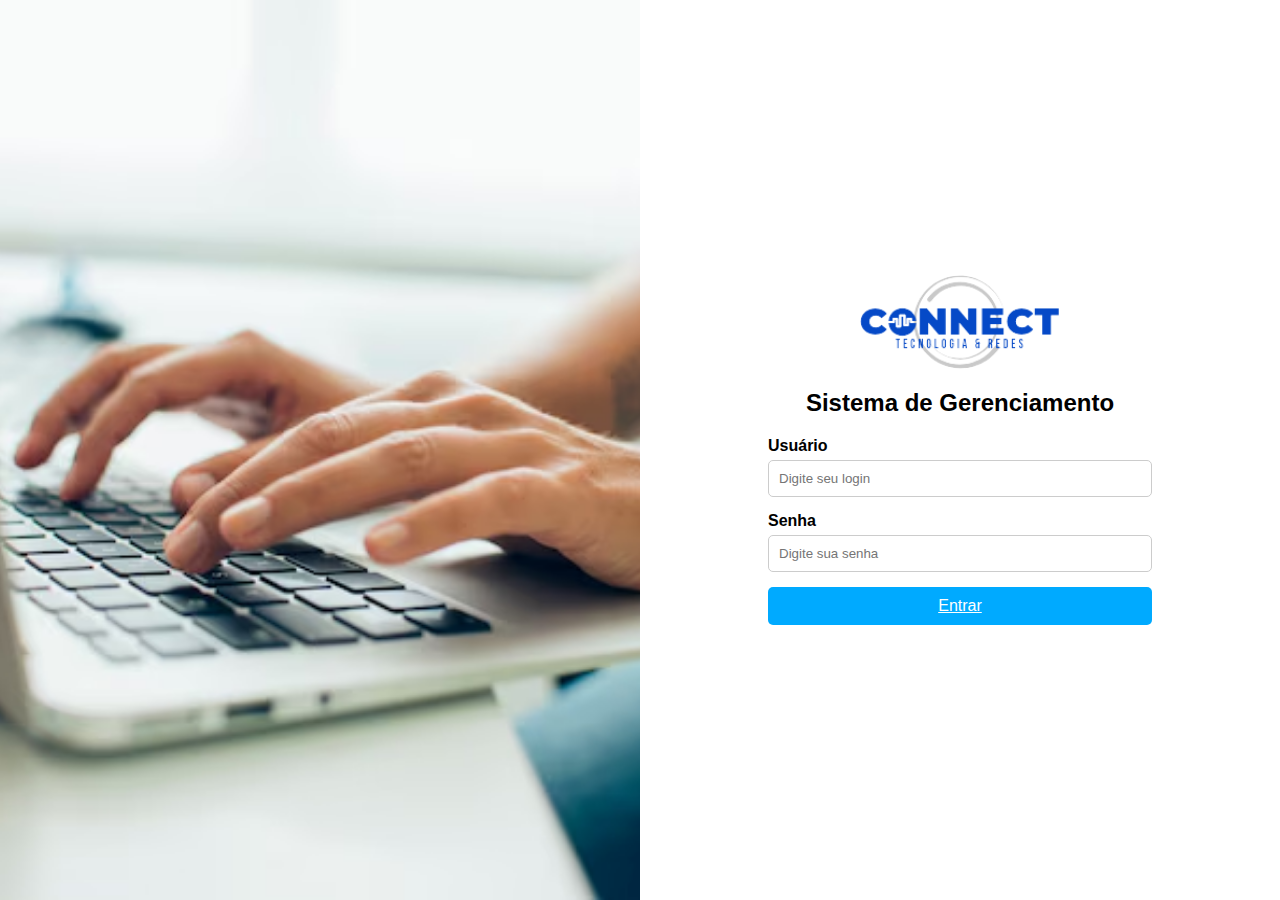
<file: 25-02/Aula - Login - aluno/index.html>
<!DOCTYPE html>
<html lang="pt-br">
<head>
    <meta charset="UTF-8">
    <meta name="viewport" content="width=device-width, initial-scale=1.0">
    <title>Tela de Login</title>
    <link rel="stylesheet" href="css/style.css">
</head>
<body>
    <div class="container">
        <div class="left-side"></div>

        <div class="right-side">
            <div class="login-form">
                <img src="img/logo.png" alt="Ilustração" class="illustration">
                <h2>Sistema de Gerenciamento</h2>
                <form>
                    <label for="username">Usuário</label>
                    <input type="text" id="username" placeholder="Digite seu login">

                    <label for="password">Senha</label>
                    <input type="password" id="password" placeholder="Digite sua senha">

                    <a id="login-btn" class="login-btn" onclick="entrar()" href="">Entrar</a>
                </form>
            </div>
        </div>
    </div>

    <script src="js/script.js"></script>
</body>
</html>
</file>
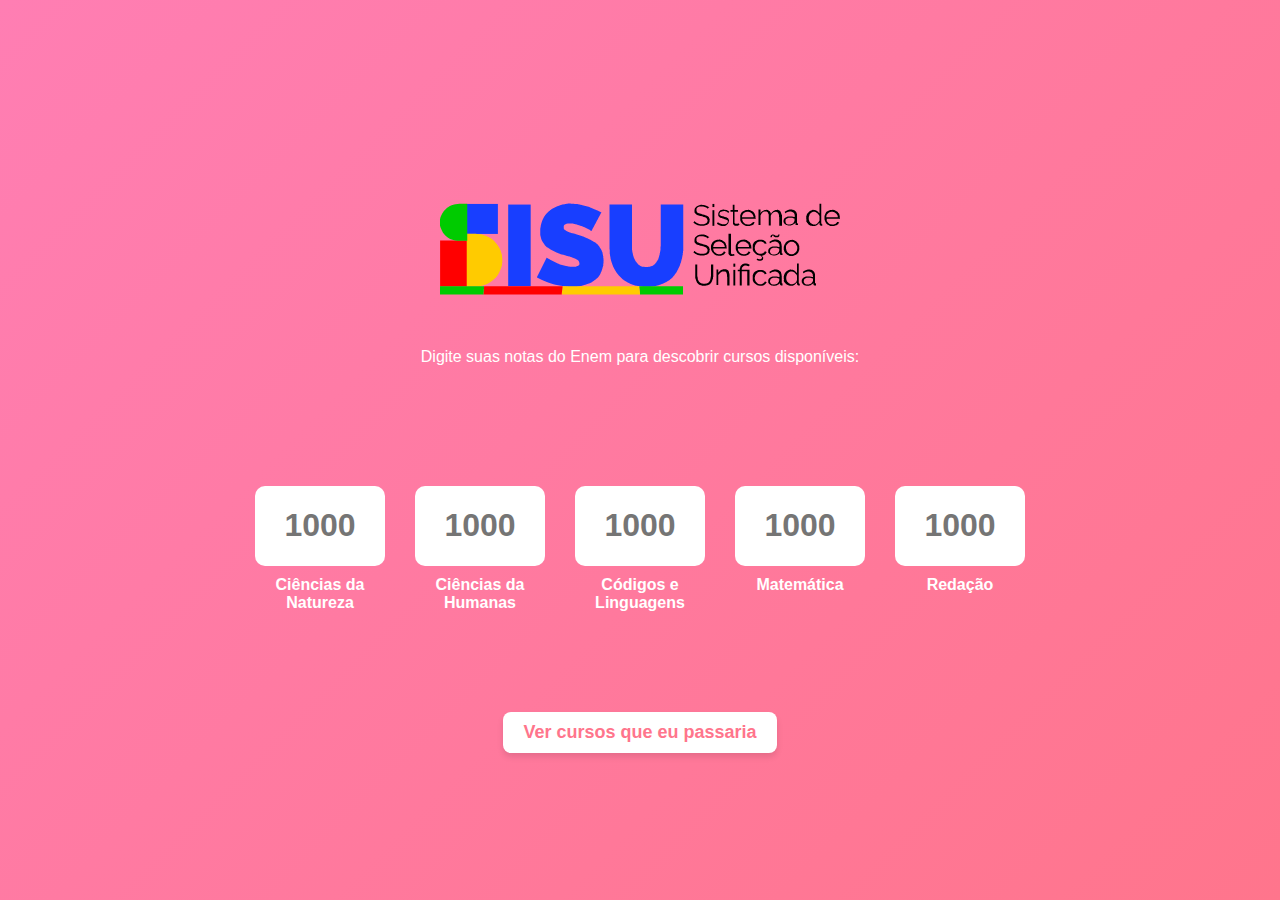
<file: 25-02/Aula - NotaSISU - Copia/index.html>
<!DOCTYPE html>
 <html lang="pt-br">
 
 <head>
     <meta charset="UTF-8">
     <meta name="viewport" content="width=device-width, initial-scale=1.0">
     <title>Document</title>
     <link rel="stylesheet" href="css/style.css">
 </head>
 
 <body>
     <div class="container">
         <img src="img/image.png" alt="">
         <p>Digite suas notas do Enem para descobrir cursos disponíveis:</p>
         <h1 id="resp"></h1>
 
         <div class="notas">
             <div class="notas-item">
                 <input type="number" placeholder="1000" id="natureza">
                 <label for="natureza"><b>Ciências</b> da Natureza</label>
             </div>
             <div class="notas-item">
                 <input type="number" placeholder="1000" id="humanas">
                 <label for="humanas"><b>Ciências</b> da Humanas</label>
             </div>
             <div class="notas-item">
                 <input type="number" placeholder="1000" id="linguagens">
                 <label for="linguagens">Códigos e Linguagens</label>
             </div>
             <div class="notas-item">
                 <input type="number" placeholder="1000" id="matematica">
                 <label for="matematica">Matemática</label>
             </div>
             <div class="notas-item">
                 <input type="number" placeholder="1000" id="redacao">
                 <label for="redação">Redação</label>
             </div>
         </div>
 
         <button onclick="calcularCursos()">Ver cursos que eu passaria</button>
         <script src="js/script.js"></script>
 </body>
 
 </html>
</file>
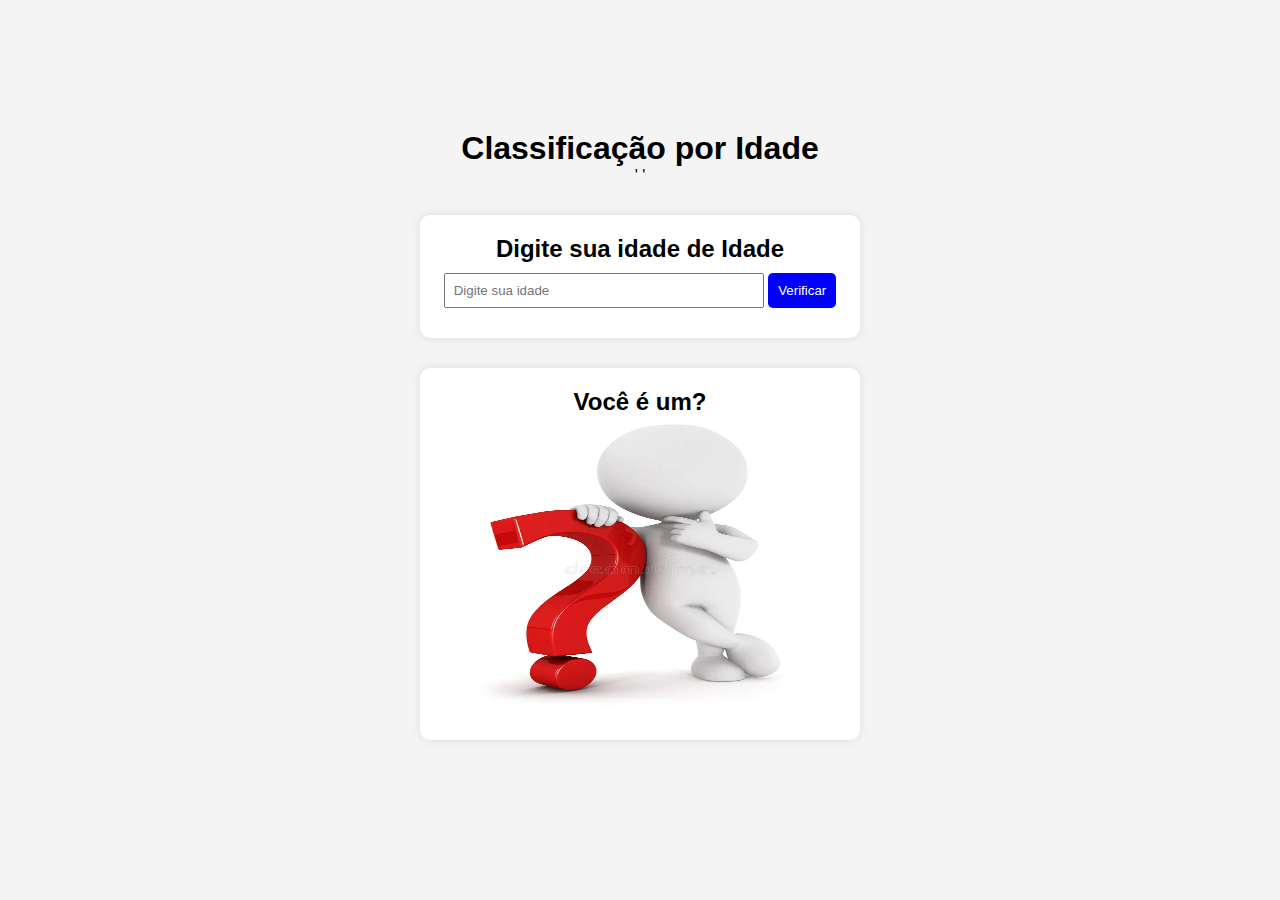
<file: 25-02/Aula - VerificadorIdade - aluno/index.html>
<!DOCTYPE html>
<html lang="pt-br">

<head>
    <meta charset="UTF-8">
    <meta name="viewport" content="width=device-width, initial-scale=1.0">
    <title>Document</title>
    <link rel="stylesheet" href="css/style.css">
</head>

<body>
    <div class="container">
        <h1>Classificação por Idade</h1>'   '
        <div class="esquerda">
            <h2>Digite sua idade de Idade</h2>
            <input type="number" id="idade" placeholder="Digite sua idade">
            <button onclick="verificarIdade()">Verificar</button>
        </div>
        <div class="direita">
            <h2 id="tipo">Você é um?</h2>
            <img id="imagem" src="img/ini.png" alt="">
        </div>
    </div>
    <script src="js/script.js"></script>
</body>

</html>
</file>
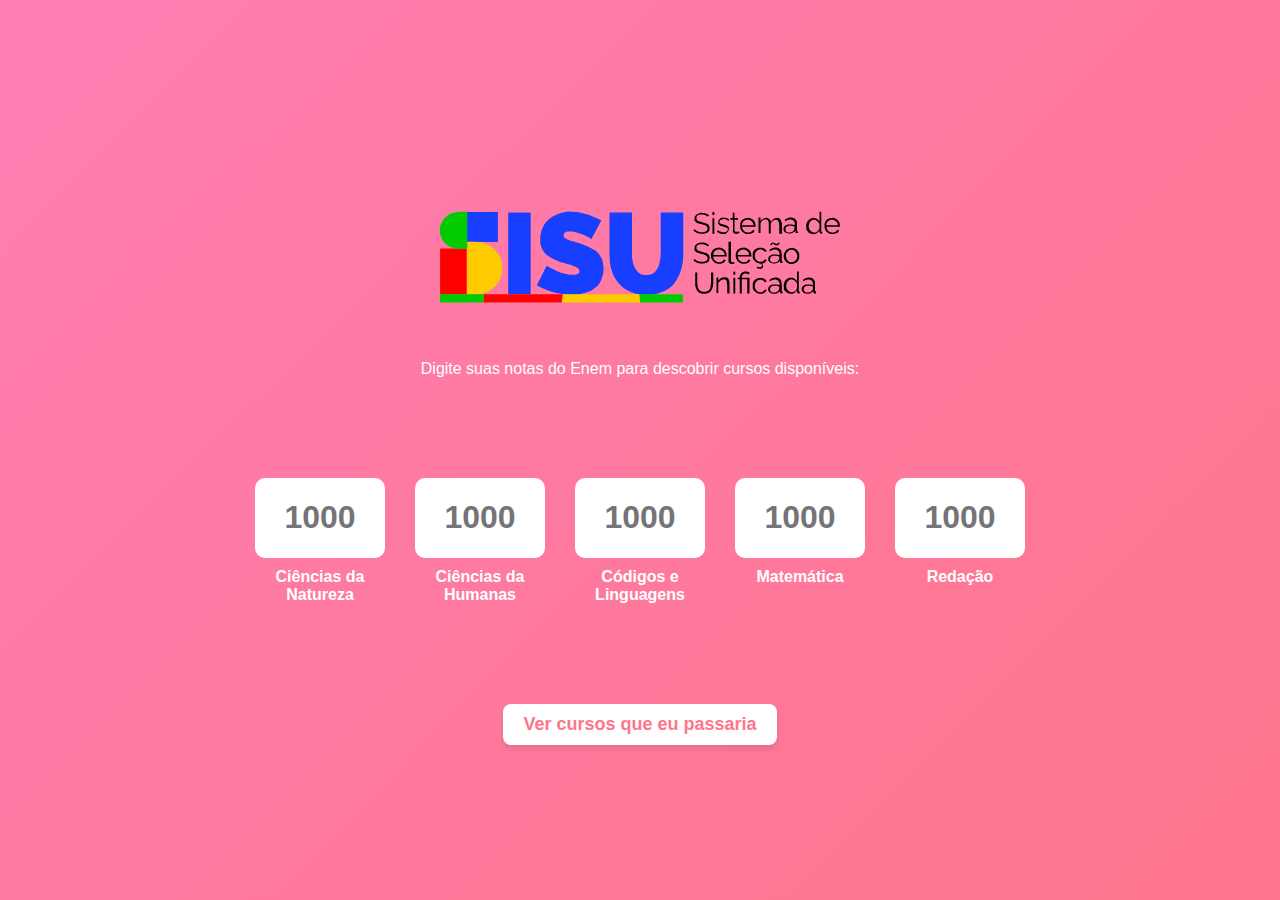
<file: 25-02/Desafio/index.html>
<!DOCTYPE html>
<html lang="pt-br">

<head>
    <meta charset="UTF-8">
    <meta name="viewport" content="width=device-width, initial-scale=1.0">
    <title>Document</title>
    <link rel="stylesheet" href="css/style.css">
</head>

<body>
    <div class="container">
        <img src="img/image.png" alt="">
        <p>Digite suas notas do Enem para descobrir cursos disponíveis:</p>
        <strong><p id="resp"></p></strong>

        <div class="notas">
            <div class="notas-item">
                <input type="number" placeholder="1000" id="natureza">
                <label for="natureza"><b>Ciências</b> da Natureza</label>
            </div>
            <div class="notas-item">
                <input type="number" placeholder="1000" id="humanas">
                <label for="humanas"><b>Ciências</b> da Humanas</label>
            </div>
            <div class="notas-item">
                <input type="number" placeholder="1000" id="linguagens">
                <label for="linguagens">Códigos e Linguagens</label>
            </div>
            <div class="notas-item">
                <input type="number" placeholder="1000" id="matematica">
                <label for="matematica">Matemática</label>
            </div>
            <div class="notas-item">
                <input type="number" placeholder="1000" id="redacao">
                <label for="redação">Redação</label>
            </div>
        </div>


        <button onclick="calcularCursos()">Ver cursos que eu passaria</button>
        <script src="js/script.js"></script>
</body>

</html>
</file>
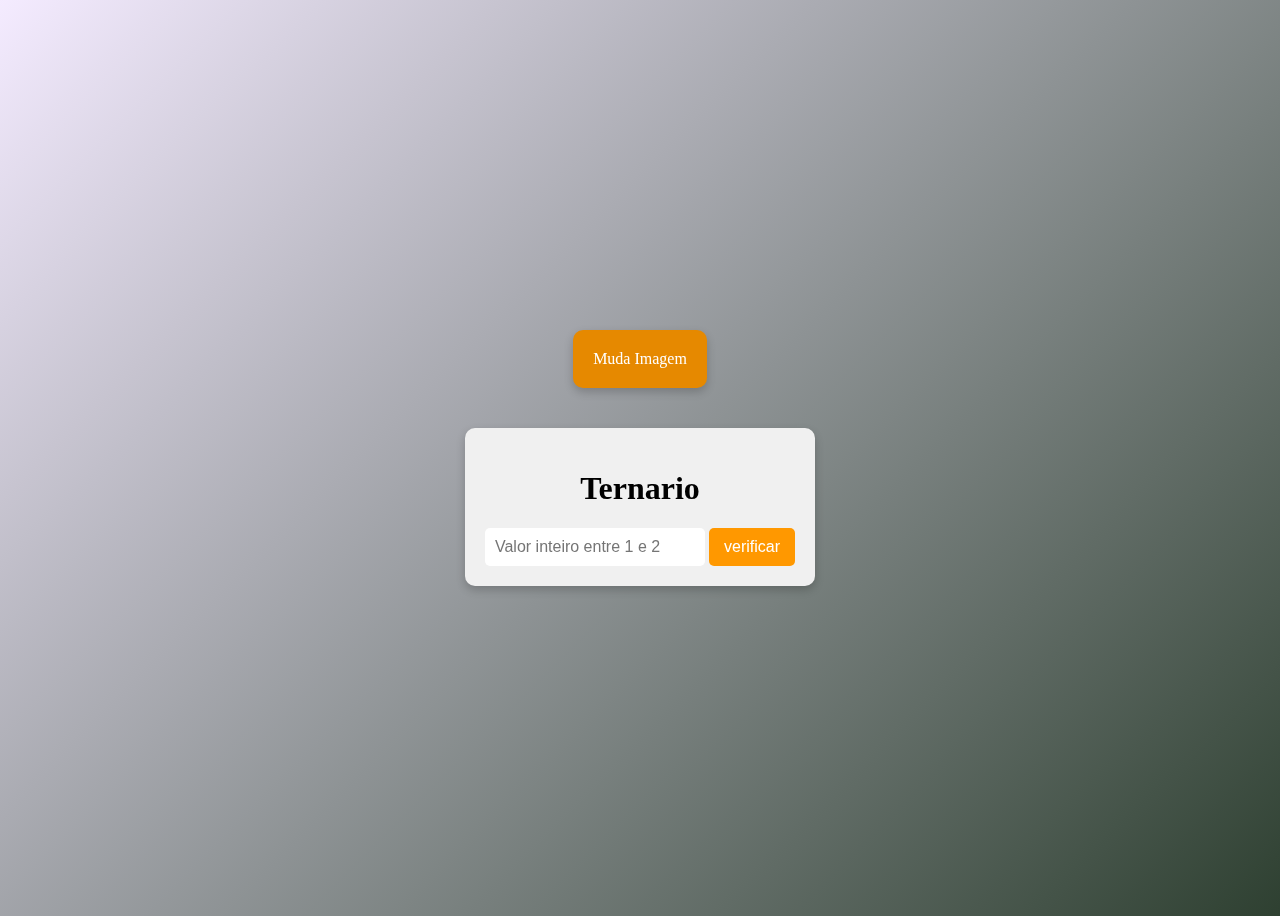
<file: 25-02/setAttribute/html/index.html>
<!DOCTYPE html>
<html lang="en">

<head>
    <meta charset="UTF-8">
    <meta name="viewport" content="width=device-width, initial-scale=1.0">
    <link rel="stylesheet" href="../css/style.css">
    <title>Projeto Ternario</title>
</head>

<body>
    <div class="outraPag">
        <li><a href="MudaImagem.html">Muda Imagem</a></li>
    </div>
    <div>

        <div class="container">
            
            <h1>Ternario</h1>
            <input type="number" id="Ternario" min="1" max="2" placeholder="Valor inteiro entre 1 e 2">
            
            <button onclick="ternario()">verificar</button>
            <script src="../script.js"></script>
        </div>
    </div>
</body>

</html>
</file>
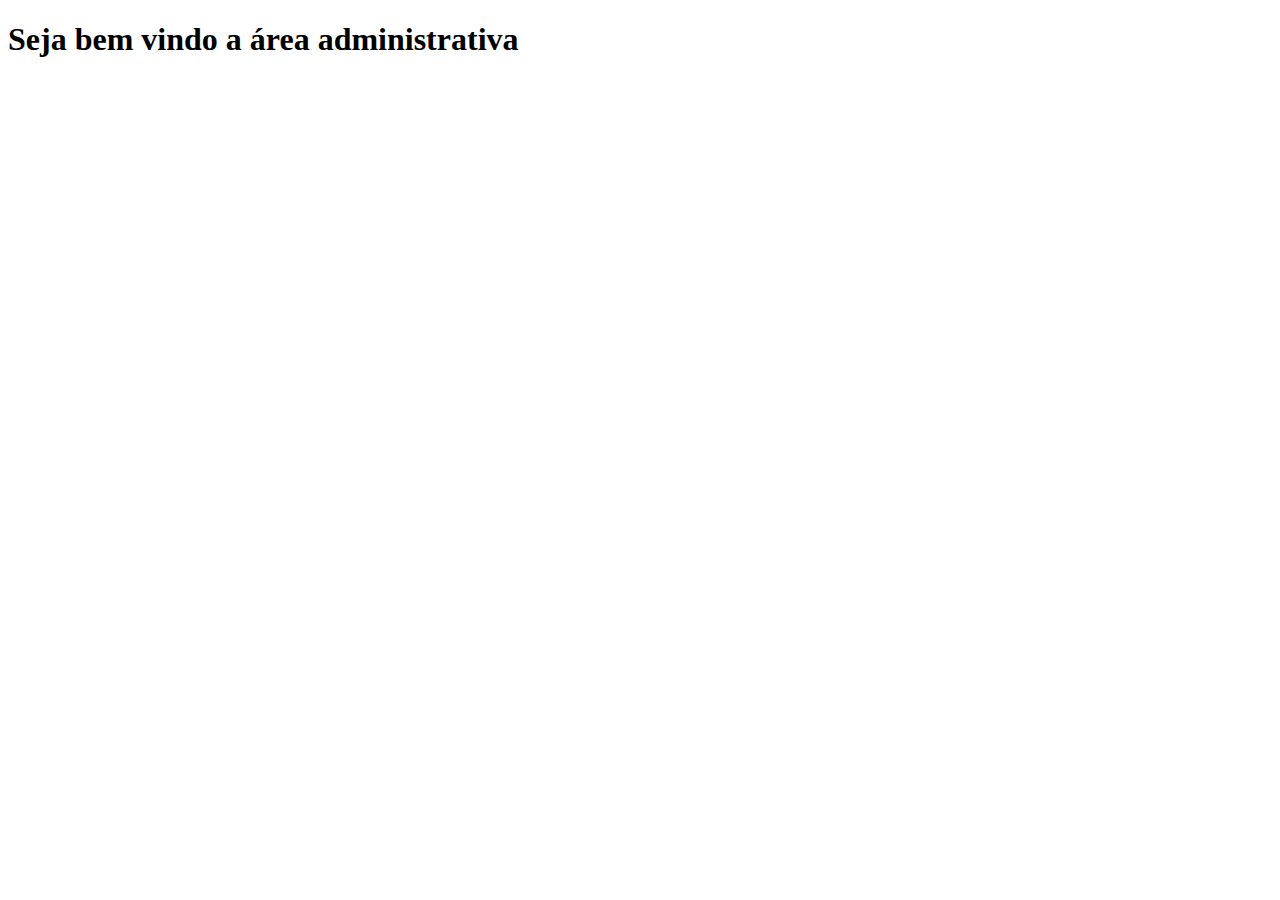
<file: 25-02/Aula - Login - aluno/pages/adm.html>
<!DOCTYPE html>
<html lang="en">
<head>
    <meta charset="UTF-8">
    <meta name="viewport" content="width=device-width, initial-scale=1.0">
    <title>Administrador</title>
</head>
<body>
    <h1>Seja bem vindo a área administrativa</h1>
</body>
</html>
</file>
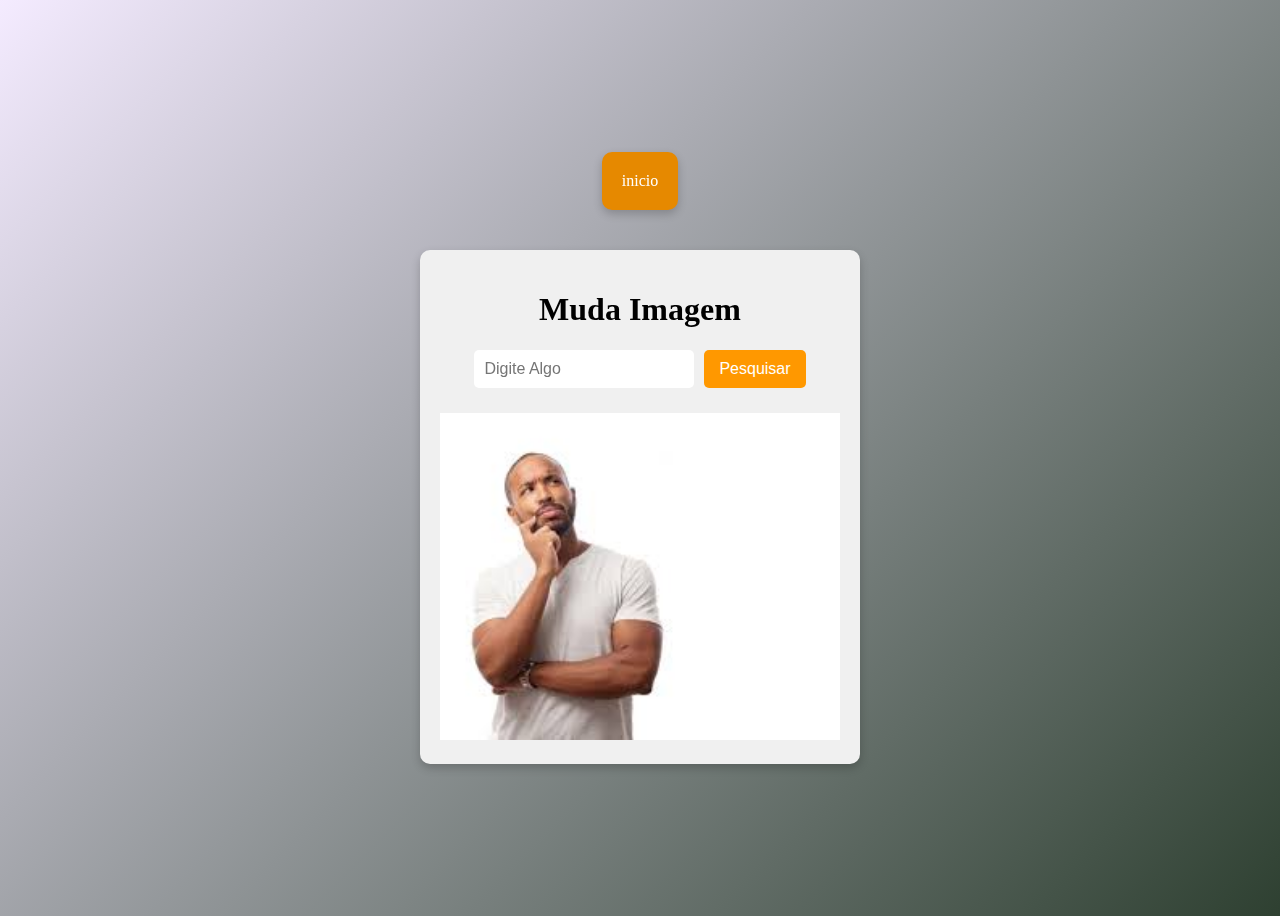
<file: 25-02/setAttribute/html/MudaImagem.html>
<!DOCTYPE html>
<html lang="en">

<head>
    <meta charset="UTF-8">
    <meta name="viewport" content="width=device-width, initial-scale=1.0">
    <link rel="stylesheet" href="../css/style.css">
    <title>Muda Imagem</title>
</head>

<body>
    <div class="outraPag">
        <li><a href="index.html">inicio</a></li>
    </div class="outraPag">
    <div class="container">

        <h1>Muda Imagem</h1>

        <div class="input-group">
            <input type="text" id="nome" placeholder="Digite Algo">
            <button onclick="Pesquisar()">Pesquisar</button>
        </div>

        <img src="../img/duvida.png" alt="Imagem" id="Imagem">
    </div>

    <script src="../script.js"></script>
</body>

</html>
</file>
<file: 25-02/Aula - Login - aluno/css/style.css>
* {
    margin: 0;
    padding: 0;
    box-sizing: border-box;
}

body {
    font-family: 'Arial', sans-serif;
    background-color: #e0f7fa;
}

.container {
    display: flex;
    height: 100vh;
}

.left-side {
    flex: 1;
    background-image: url('../img/img2.png');
    background-position: center;
    background-size: cover;
    display: flex;
    justify-content: center;
    align-items: center;
}

.illustration {
    width: 200px;
}

.right-side {
    flex: 1;
    display: flex;
    justify-content: center;
    align-items: center;
    background-color: #fff;
}

.login-form {
    width: 50dvw;
    display: flex;
    flex-direction: column;
    align-items: center;
}

h2 {
    text-align: center;
    margin-block: 20px;
    font-size: 24px;
}

form {
    width: 60%;
    display: flex;
    flex-direction: column;
}

label {
    margin-bottom: 5px;
    font-weight: bold;
}

input{
    padding: 10px;
    margin-bottom: 15px;
    border: 1px solid #ccc;
    border-radius: 5px;
}



.login-btn {
    text-align: center;
    padding: 10px;
    background-color: #00aaff;
    color: white;
    border: none;
    border-radius: 5px;
    cursor: pointer;
    font-size: 16px;
}

.login-btn:hover {
    background-color: #007bb5;
}

.signup {
    text-align: center;
    margin-top: 20px;
}

.signup a {
    color: #007bff;
    text-decoration: none;
}

.signup a:hover {
    text-decoration: underline;
}


@media (max-width:600px){
	.left-side{
        display: none;
    }
    .login-form{
        width: 100vw;
    }
}
</file>
<file: 25-02/Aula - NotaSISU - Copia/css/style.css>
* {
  margin: 0;
  padding: 0;
  box-sizing: border-box;
}

body {
  font-family: Arial, sans-serif;
  display: flex;
  flex-direction: column;
  align-items: center;
  justify-content: center;
  height: 100vh;
  background: linear-gradient(135deg, #ff7eb3, #ff758c);
  color: white;
  text-align: center;
}

button {
  background-color: #ffffff;
  color: #ff758c;
  border: none;
  padding: 10px 20px;
  font-size: 18px;
  font-weight: bold;
  border-radius: 8px;
  cursor: pointer;
  transition: 0.3s;
  box-shadow: 0px 4px 6px rgba(0, 0, 0, 0.1);
}

button:hover {
  background-color: #ff758c;
  color: white;
}

h1 {
  margin-top: 20px;
  font-size: 2.5em;
}

input {
  padding: 5px;
  width: 130px;
  height: 80px;
  margin-bottom: 10px;
  color: #ff758c;
  border: none;
  text-align: center;
  font-size: 2rem;
  caret-color: #ff758c;
  font-weight: 600;
  border-radius: 10px;
}

input:focus {
  border: 2px solid #3498db;
  /* Cor azul */
  outline: none;
  /* Remove o contorno padrão */
  box-shadow: 0 0 5px #3498db;
  /* Efeito de brilho */
}

input[type="number"]::-webkit-inner-spin-button,
input[type="number"]::-webkit-outer-spin-button {
  -webkit-appearance: none;
  margin: 0;
}

.notas {
  display: flex;
  margin-block: 100px;
  gap: 30px;
}

.notas-item {
  display: flex;
  flex-direction: column;
  width: 130px;
}

.notas-item label {
  font-weight: 600;
}

.container{
  display: flex;
  flex-direction: column;
  align-items: center;
  justify-content: center;
}
</file>
<file: 25-02/Aula - VerificadorIdade - aluno/css/style.css>
* {
    margin: 0;
    padding: 0;
    box-sizing: border-box;
}
body {
    font-family: Arial, sans-serif;
    display: flex;
    justify-content: center;
    align-items: center;
    height: 100vh;
    background-color: #f4f4f4;
}

.container{
    text-align: center;
}

.esquerda, .direita{
    background: white;
    padding: 20px;
    margin: 30px;
    border-radius: 10px;
    box-shadow: 0 0 10px rgba(0, 0, 0, 0.1);
    text-align: center;
}

.direita img{
    width: 400px;
    height: 300px;
}
input {
    padding: 8px;
    margin: 10px 0;
    width: 80%;
}
button {
    padding: 10px;
    background: blue;
    color: white;
    border: none;
    cursor: pointer;
    border-radius: 5px;
}
</file>
<file: 25-02/Desafio/css/style.css>
* {
    margin: 0;
    padding: 0;
    box-sizing: border-box;
}

body{
    font-family: Arial, sans-serif;
    display: flex;
    flex-direction: column;
    align-items: center;
    justify-content: center;
    height: 100vh;
    background: linear-gradient(135deg, #ff7eb3, #ff758c);
    color: white;
    text-align: center;
}

button {
    background-color: #ffffff;
    color: #ff758c;
    border: none;
    padding: 10px 20px;
    font-size: 18px;
    font-weight: bold;
    border-radius: 8px;
    cursor: pointer;
    transition: 0.3s;
    box-shadow: 0px 4px 6px rgba(0, 0, 0, 0.1);
}

button:hover {
    background-color: #ff758c;
    color: white;
}

h1 {
    margin-top: 20px;
    font-size: 2.5em;
}

input{
    padding: 5px;
    width: 130px;
    height: 80px;
    margin-bottom:10px ;
    color: #ff758c;
    border: none;
    text-align: center;
    font-size: 2rem;
    caret-color: #ff758c;
    font-weight: 600;
    border-radius: 10px;
}

input:focus {
    border: 2px solid #3498db; /* Cor azul */
    outline: none; /* Remove o contorno padrão */
    box-shadow: 0 0 5px #3498db; /* Efeito de brilho */
  }

  input[type="number"]::-webkit-inner-spin-button, 
  input[type="number"]::-webkit-outer-spin-button {
    -webkit-appearance: none;
    margin: 0;
  }

  .notas{
    display: flex;
    margin-block: 100px;
    gap: 30px;
  }

  .notas-item{
    display: flex;
    flex-direction: column;
    width: 130px;
  }

  .notas-item label{
    font-weight: 600;
  }

  strong {
    font-size: large;
  }
</file>
<file: 25-02/setAttribute/css/style.css>
* {
    list-style: none;
    text-decoration: none;
}
.outraPag {
    background: #e68900;
    padding: 20px;
    border-radius: 10px;
    backdrop-filter: blur(10px);
    box-shadow: 0px 4px 10px rgb(0, 0, 0, 0.2);
    a {
        color: white;
    }
}
body {
    display: flex;
    flex-direction: column;
    justify-content: center;
    align-items: center;
    height: 100vh;
    background: linear-gradient(135deg, #f4ebff, #2e4031);
    text-align: center;
    gap: 40px;
}

.container {
    background: #f0f0f0;
    padding: 20px;
    border-radius: 10px;
    backdrop-filter: blur(10px);
    box-shadow: 0px 4px 10px rgb(0, 0, 0, 0.2);
}

.input-group {
    display: flex;
    gap: 10px;
    justify-content: center;
    margin-bottom: 15px;
}

input {
    padding: 10px;
    border: none;
    border-radius: 5px;
    width: 200px;
    font-size: 16px;
}

button {
    padding: 10px 15px;
    border: none;
    border-radius: 5px;
    background: #ff9800;
    color: white;
    font-size: 16px;
    cursor: pointer;
    transition: 0.3s;
}

button:hover {
    background: #e68900;
}

img {
    width: 400px;
    height: auto;
    margin-top: 10px;
}
</file>
